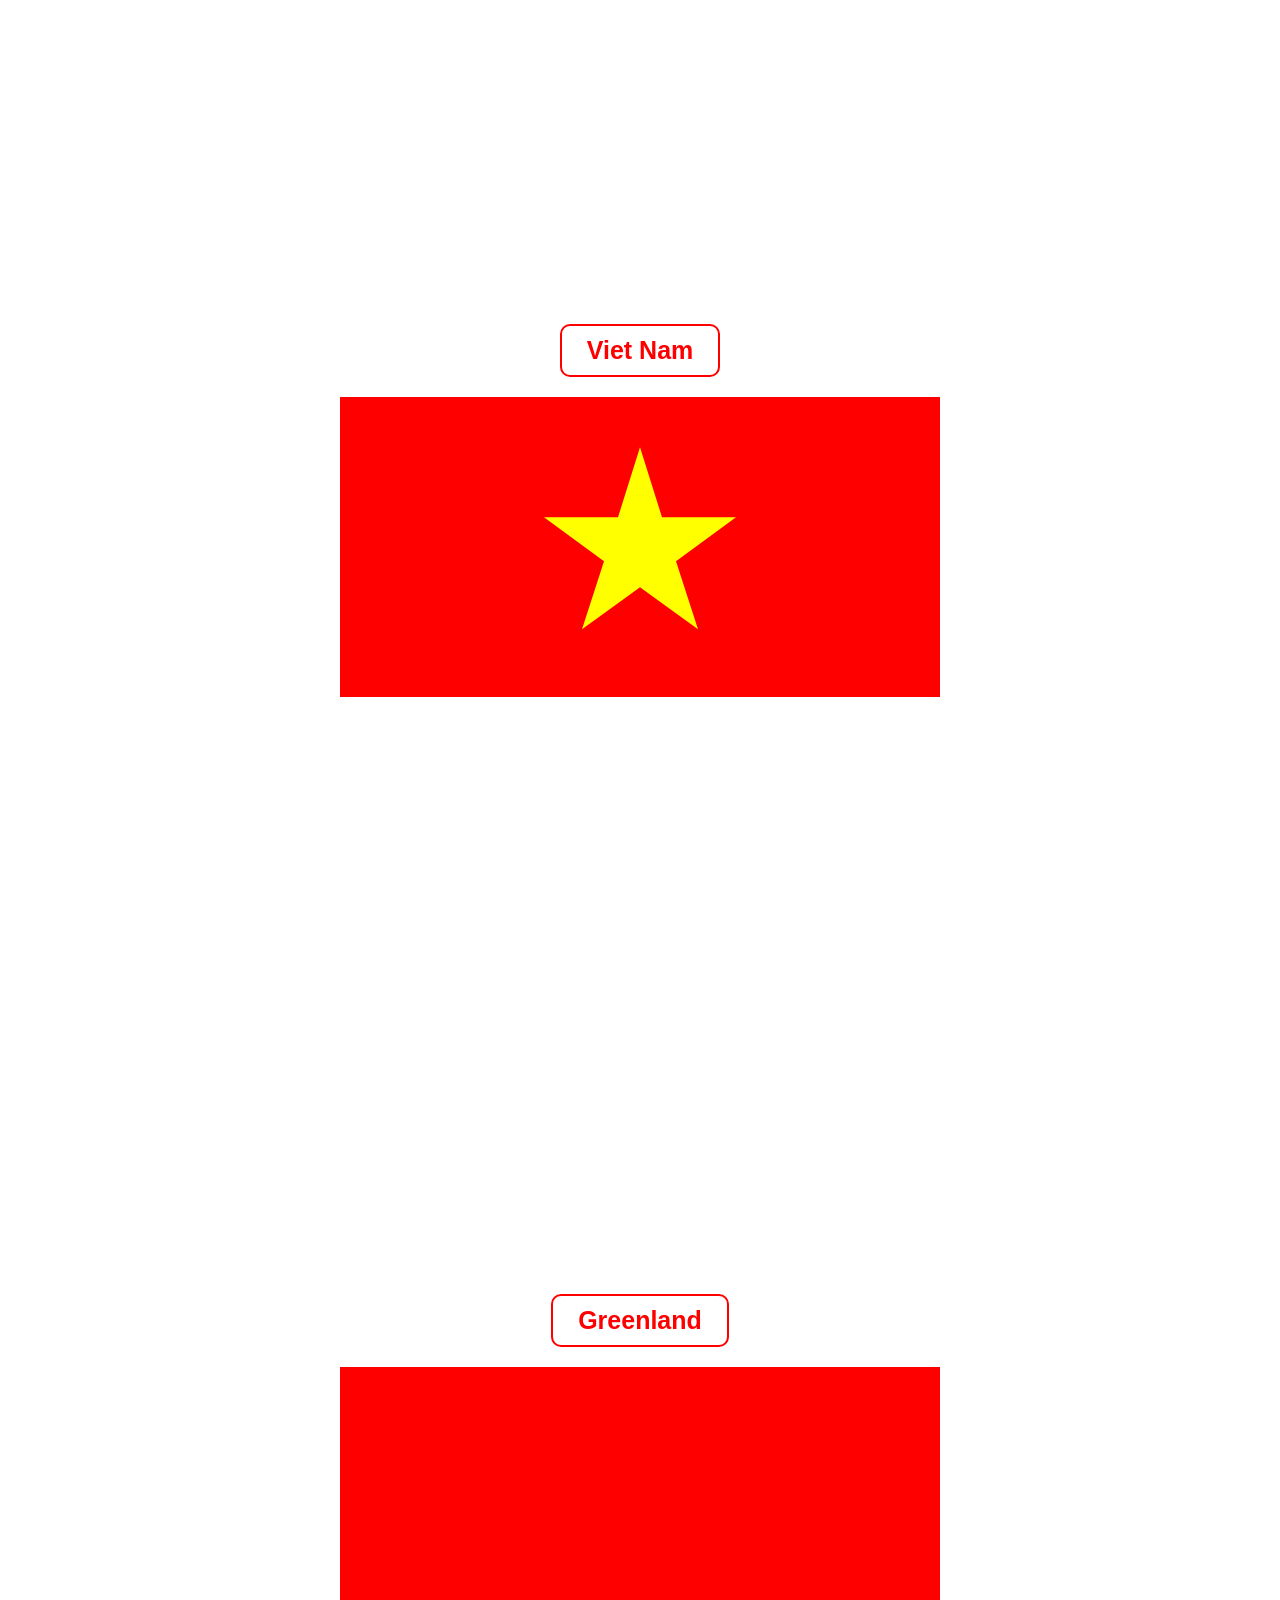
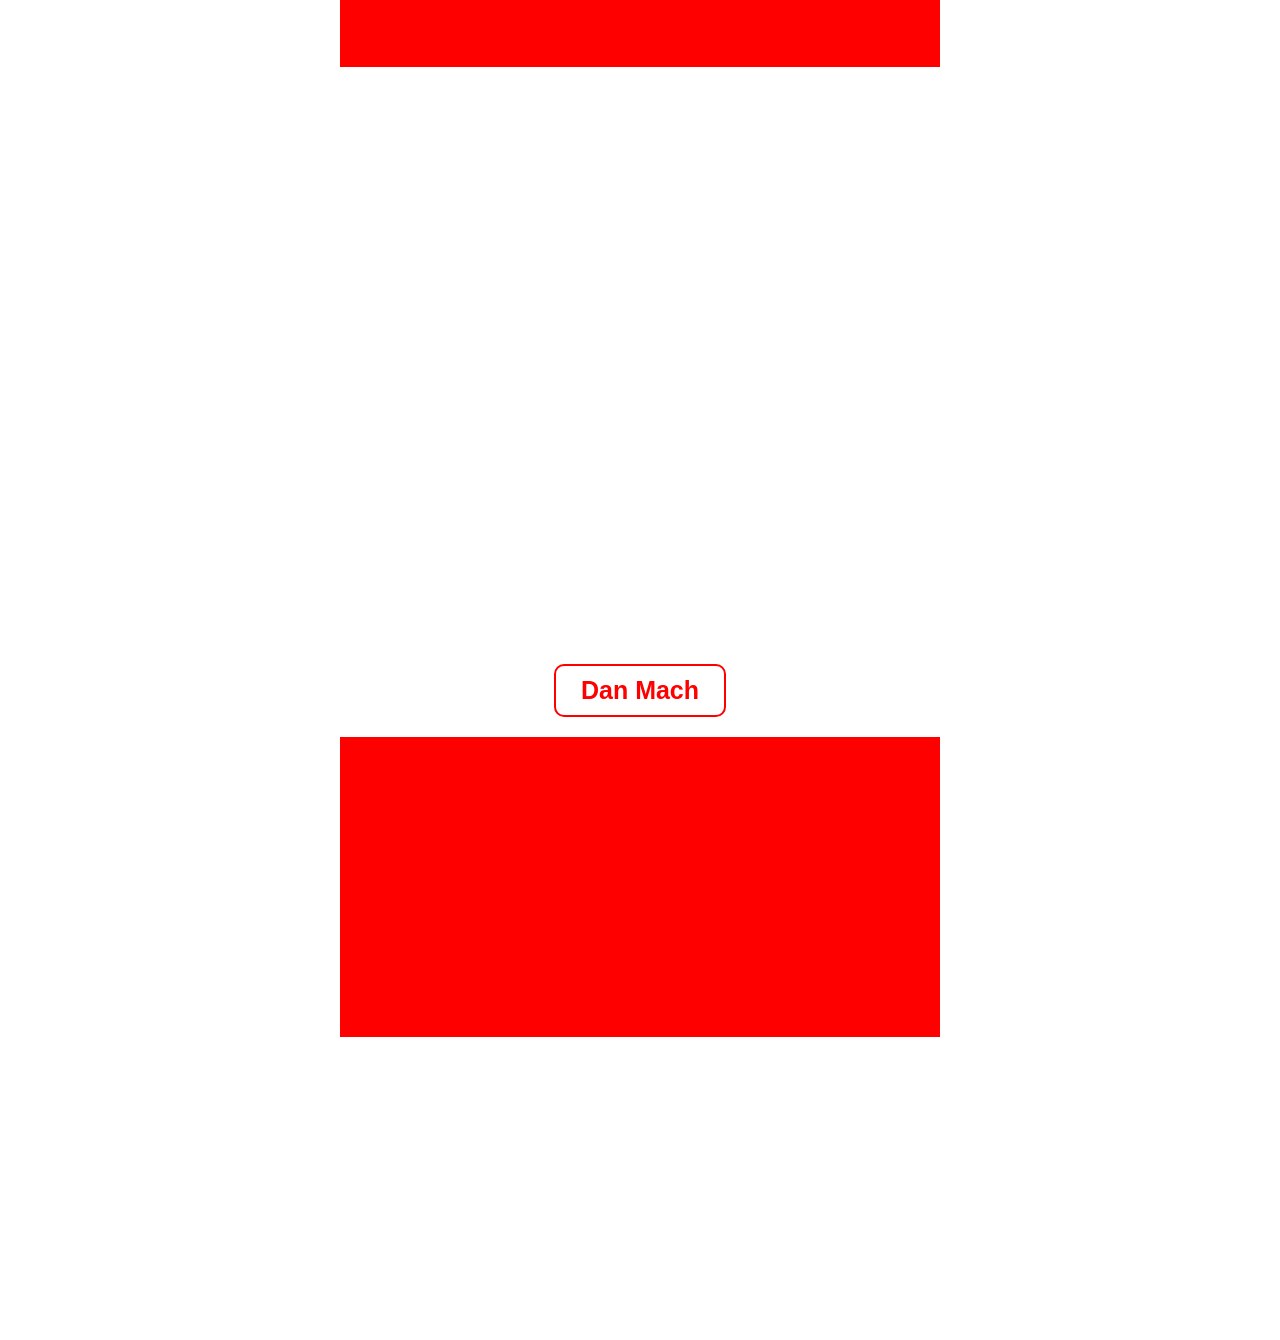
<file: B4/index.html>
<!DOCTYPE html>
<html lang="en">

<head>
    <meta charset="UTF-8">
    <meta name="viewport" content="width=device-width, initial-scale=1.0">
    <title>Document</title>
    <link rel="stylesheet" href="./css/style.css">
</head>

<body>
    <section id="vietnam">
        <h1 class="title">Viet Nam</h1>
        <div class="laco">
            
            <div class="star"></div>
        </div>
    </section>

    <section id="greenland">
        <h1 class="title">Greenland</h1>
        <div class="laco"></div>
    </section>

    <section id="denmark">
        <h1 class="title">Dan Mach</h1>
        <div class="laco"></div>
    </section>

</body>

</html>
</file>
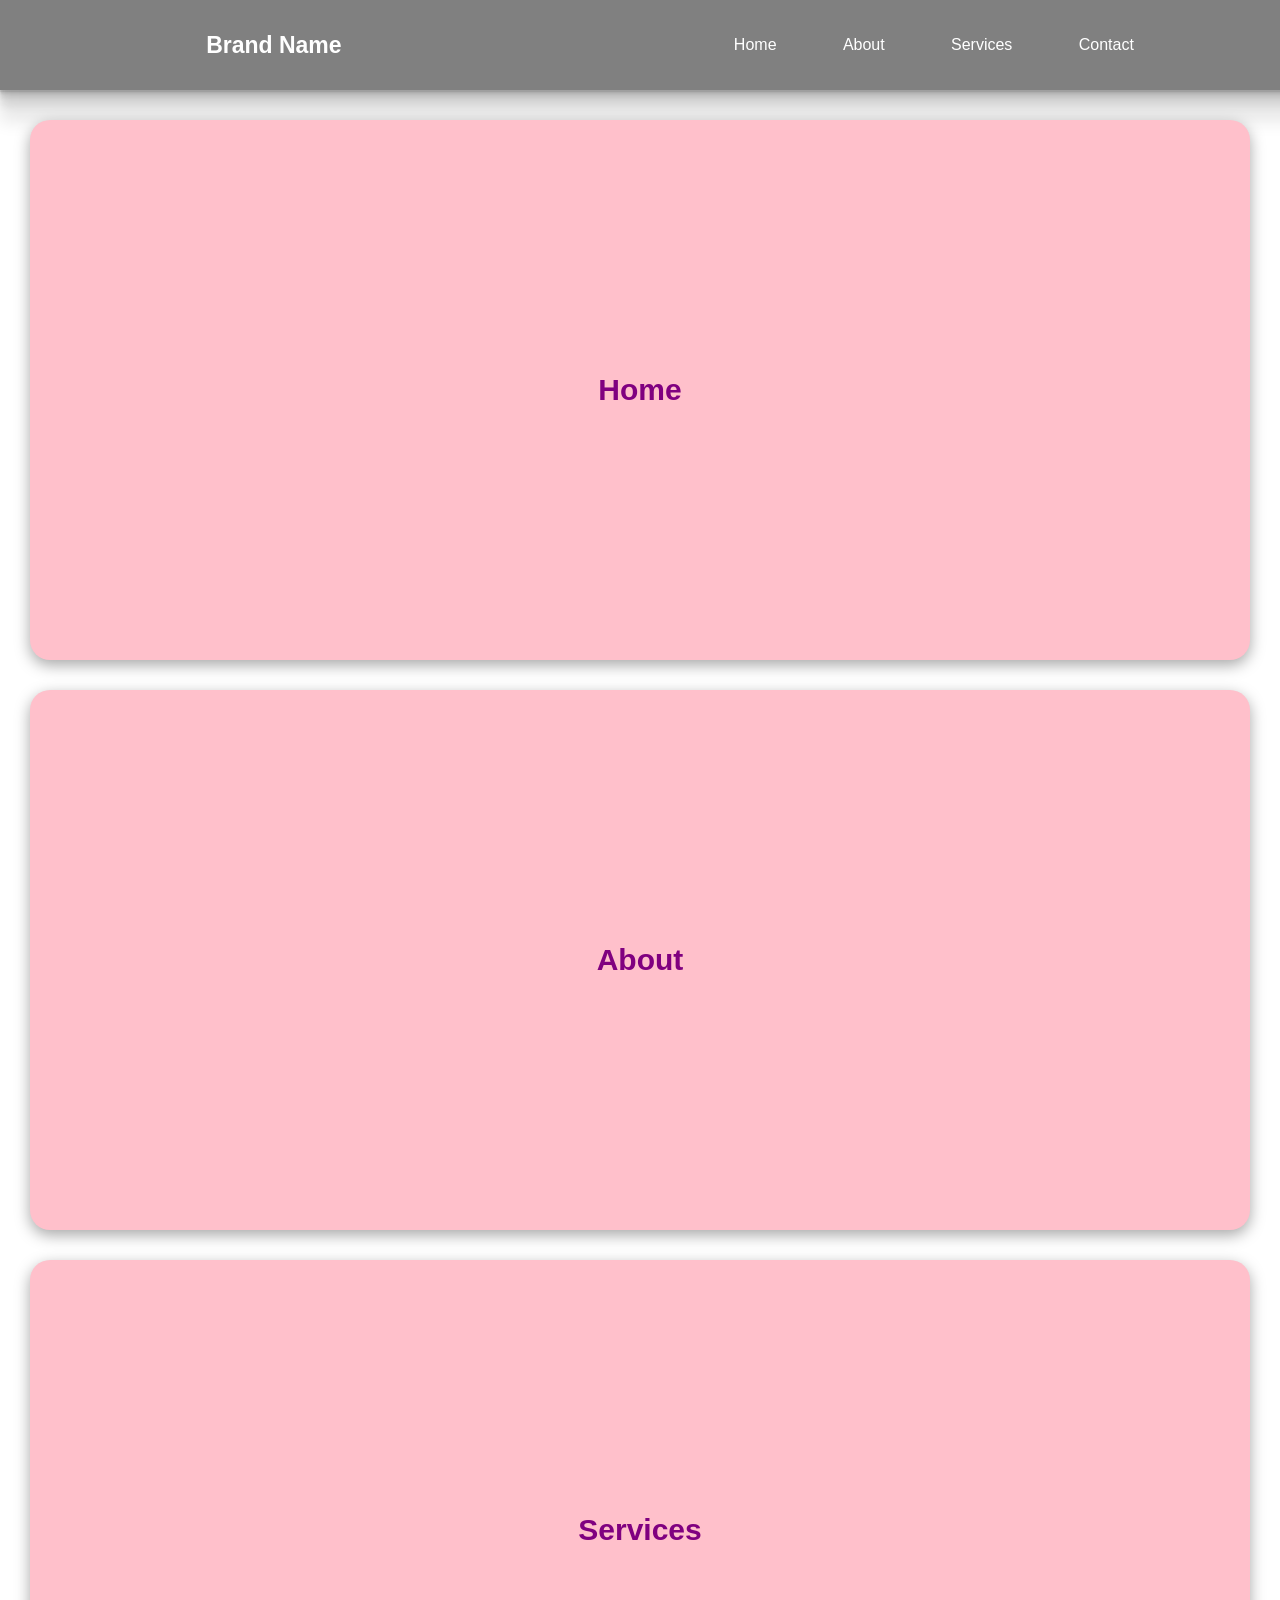
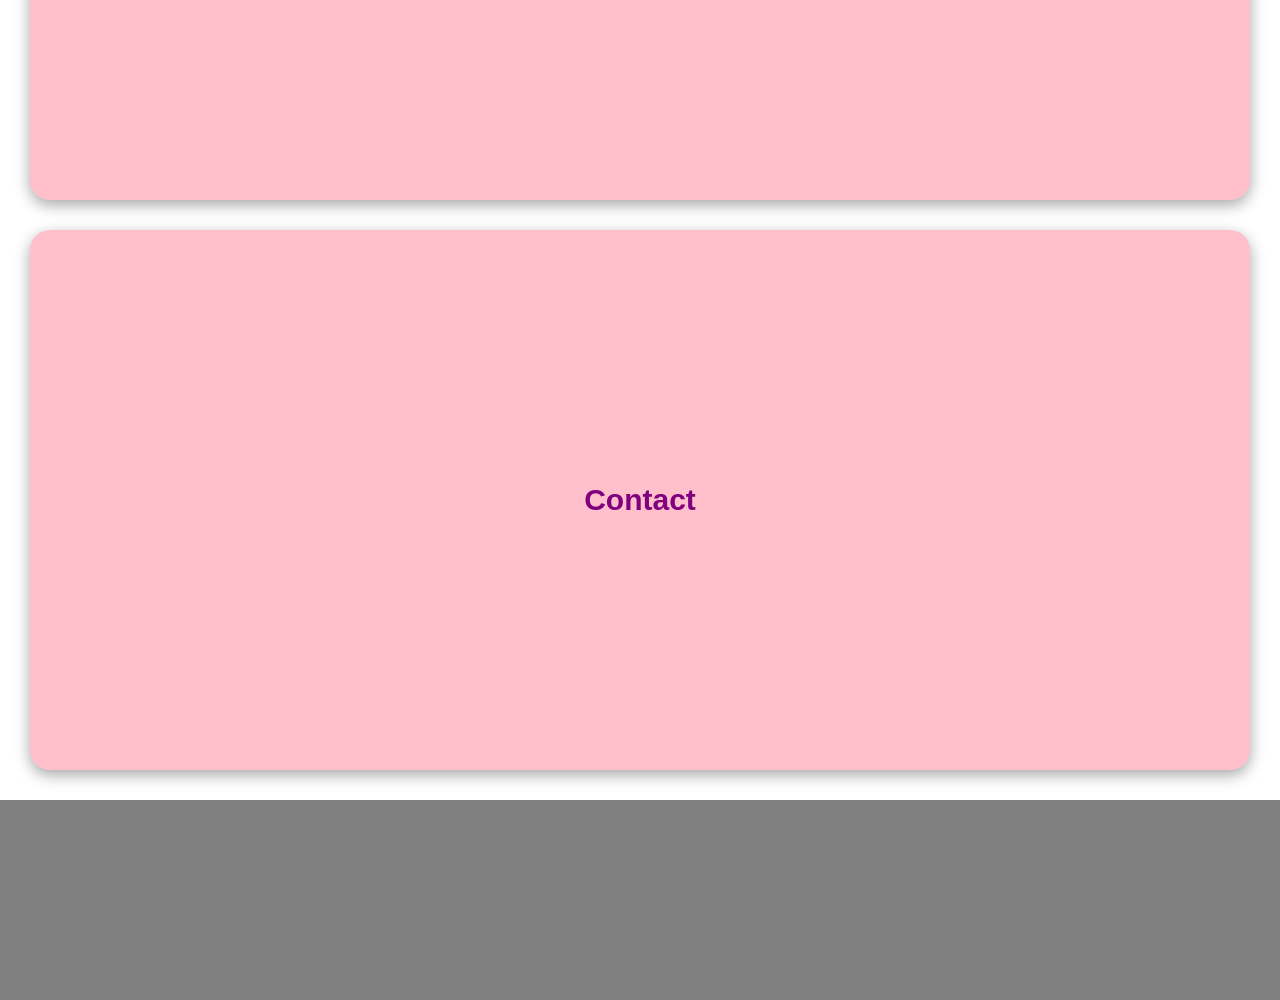
<file: Lab3_2/index.html>
<!DOCTYPE html>
<html lang="en">

<head>
    <meta charset="UTF-8">
    <meta name="viewport" content="width=device-width, initial-scale=1.0">
    <title>Home</title>
    <link rel="stylesheet" href="./css/style.css">
</head>

<body>
    <!-- thanh dieu huong -->
    <nav>
        <a href="./index.html" class="logo">Brand Name</a>

        <ul class="nav-links">
            <li><a href="#home">Home</a></li>
            <li><a href="#about">About</a></li>
            <li><a href="#services">Services</a></li>
            <li><a href="#contact">Contact</a></li>
        </ul>
    </nav>

    <!-- content -->
    <main>
        <section id="home">Home</section>
        <section id="about">About</section>
        <section id="services">Services</section>
        <section id="contact">Contact</section>
    </main>

    <!-- chan cua trang web -->
    <footer>

    </footer>

</body>

</html>
</file>
<file: B4/css/style.css>
body {
  padding: 0;
  margin: 0;
}
#vietnam,
#greenland,
#denmark {
  height: 100vh;
  margin: 30px;
  padding: 20px;
  display: flex;
  justify-content: center;
  align-items: center;
  flex-direction: column;
}

.title {
  font-family: "Arial", sans-serif;
  font-size: 25px;
  font-weight: 800;
  padding: 10px 25px;
  border-radius: 10px;
  border: 2px solid red;
  color: red;
}

.laco {
  width: 600px;
  height: 300px;
  background: red;
}

#vietnam .laco {
  display: flex;
  justify-content: center;
  align-items: center;
}

.star {
  background: yellow;
  width: 200px;
  height: 200px;
  clip-path: polygon(
    50% 0%,
    61% 35%,
    98% 35%,
    68% 57%,
    79% 91%,
    50% 70%,
    21% 91%,
    32% 57%,
    2% 35%,
    39% 35%
  );
}
</file>
<file: Lab3_2/css/style.css>
body {
  box-sizing: border-box;
  padding: 0;
  margin: 0;
  font-family: "Roboto", sans-serif;
}

nav {
  height: 60px;
  overflow: hidden;
  background: gray;
  display: flex;
  justify-content: space-around;
  align-items: center;
  padding: 15px 30px;
  width: 100%;
  box-shadow:
    rgba(0, 0, 0, 0.09) 0px 2px 1px,
    rgba(0, 0, 0, 0.09) 0px 4px 2px,
    rgba(0, 0, 0, 0.09) 0px 8px 4px,
    rgba(0, 0, 0, 0.09) 0px 16px 8px,
    rgba(0, 0, 0, 0.09) 0px 32px 16px;
}

.logo {
  font-size: 23px;
  font-weight: 800;
  color: white;
  text-decoration: none;
}

.nav-links {
    list-style: none;
    display:flex;
    justify-content: space-between;
    align-items: center;
    width: 400px;    
}

.nav-links li a {
    color: white;
    text-decoration: none;
}

.nav-links li a:hover {
    text-decoration: underline;
}

#home, #about, #contact, #services {
    height: 500px;
    margin: 30px;
    padding: 20px 50px;
    border-radius: 20px;
    box-shadow: rgba(0, 0, 0, 0.35) 0px 5px 15px;
    display: flex;
    align-items: center;
    justify-content: center;
    color: purple;
    font-size: 30px;
    font-weight: 800;
    background: pink;
}

footer {
    height: 200px; 
    background: gray;
}
</file>
